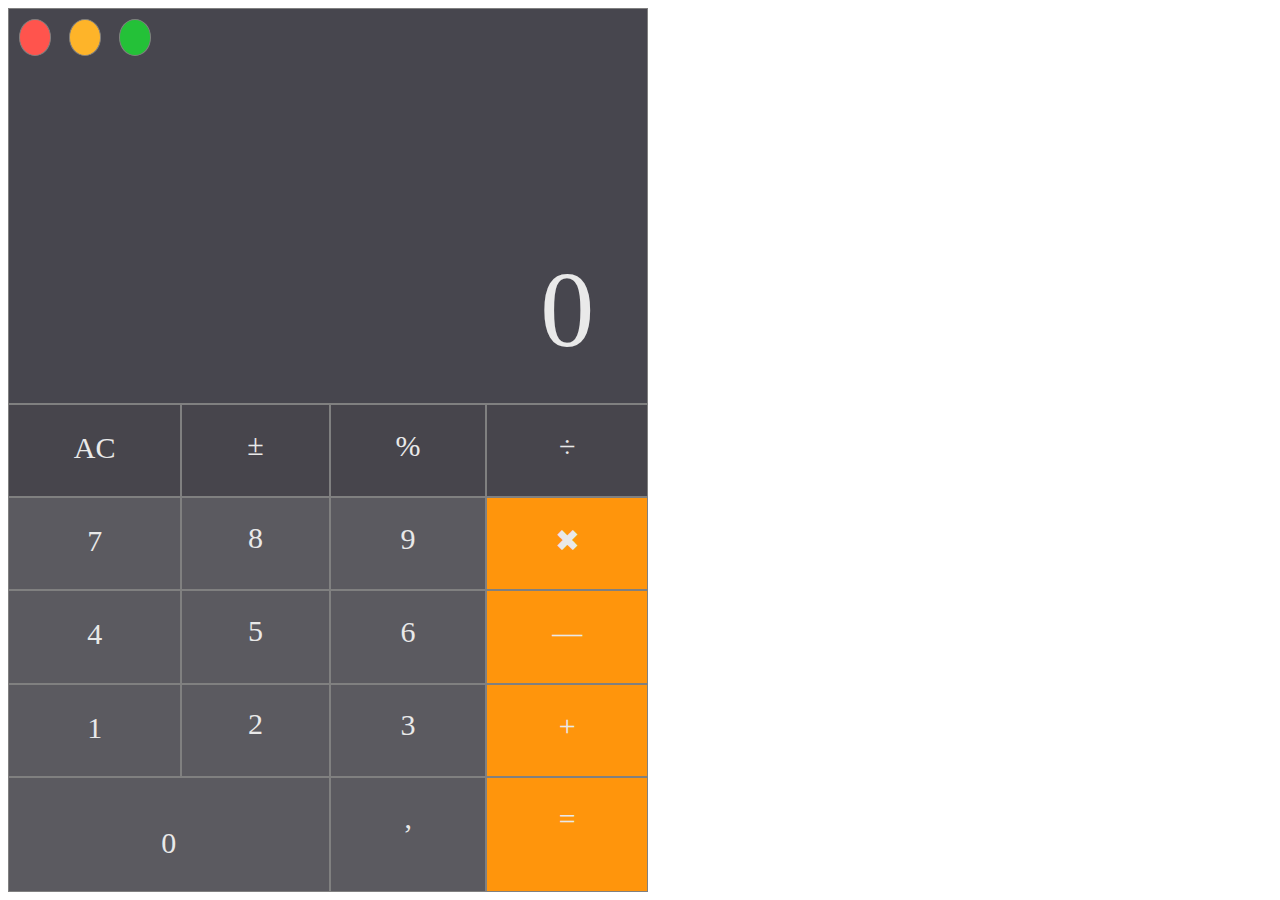
<file: Lab4/index.html>
<html lang="en">
<head>
    <meta charset="UTF-8">
    <meta http-equiv="X-UA-Compatible" content="IE=edge">
    <meta name="viewport" content="width=device-width, initial-scale=1.0">
    <link rel="stylesheet" type="text/css" href="style.css">
    <title>Document</title>
</head>
<body>
    <section class="head">
       <div class="buttons"> 
       <div class="red"></div>
        <div class="yel"></div>
        <div class="green"></div>
       </div>
      <div class="number">0</div> 
    </section>
    <div class="ac">AC</div>
    <div class="plusminus">&plusmn;</div>
    <div class="percent">%</div>
    <div class="division">&divide;</div>
    <div class="seven">7</div>
    <div class="eight">8</div>
    <div class="nine">9</div>
    <div class="more">&#10006;</div>
    <div class="four">4</div>
    <div class="five">5</div>
    <div class="six">6</div>
    <div class="minus">&mdash;</div>
    <div class="one">1</div>
    <div class="two">2</div>
    <div class="three">3</div>
    <div class="plus">+</div>
    <div class="zero">0</div>
    <div class="coma">&sbquo;</div>
    <div class="equals">&#61;</div>
</body>
</html>
</file>
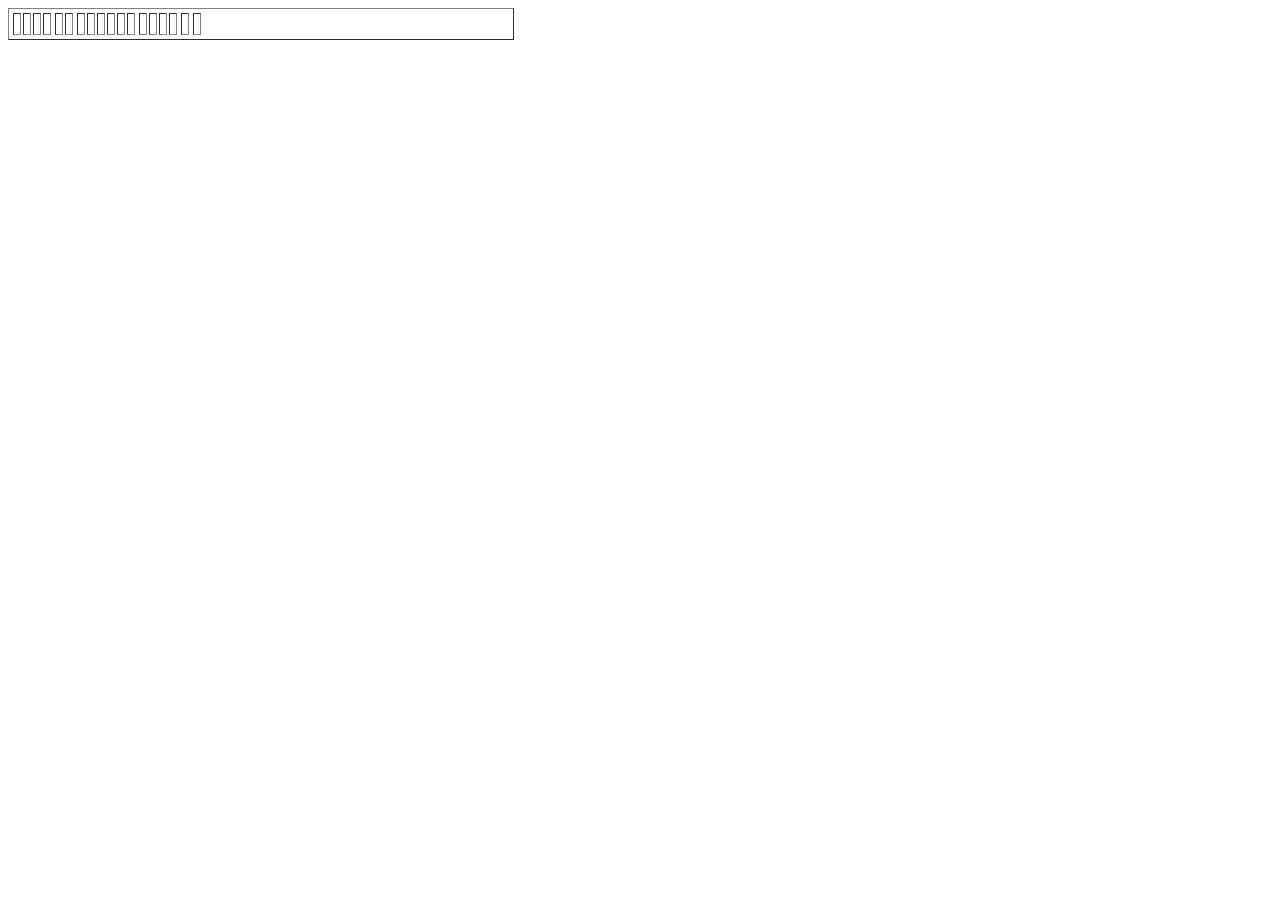
<file:  Lab2/page.html>
<html lang="ua">
<head>
    <meta charset="UTF-8">
    <meta http-equiv="X-UA-Compatible" content="IE=edge">
    <meta name="viewport" content="width=device-width, initial-scale=1.0">
    <link rel="stylesheet" type="text/css" href="style.css">
    <title>Document</title>
</head>
<body>
<table width="40%" border="1">
    <tr>
        <th rowspan="2">&nbsp</th>
        <th colspan="2">&nbsp</th>
        <th colspan="2">&nbsp</th>
        <th>&nbsp</th>
    </tr>
    <tr>
        <th colspan="4">&nbsp</th>
        <th>&nbsp</th>
    </tr>
    <tr>
        <th>&nbsp</th>
        <th>&nbsp</th>
        <th rowspan="2">&nbsp</th>
        <th>&nbsp</th>
        <th>&nbsp</th>
        <th>&nbsp</th>
    </tr>
    <tr>
        <th rowspan="2">&nbsp</th>
        <th>&nbsp</th>
        <th>&nbsp</th>
        <th rowspan="3" colspan="2">&nbsp</th>
    </tr>
    <tr>
        <th colspan="3" rowspan="2">&nbsp</th>
    </tr>
    <tr>
        <th>&nbsp</th>
    </tr>
    
</table>
</body>
</html>
</file>
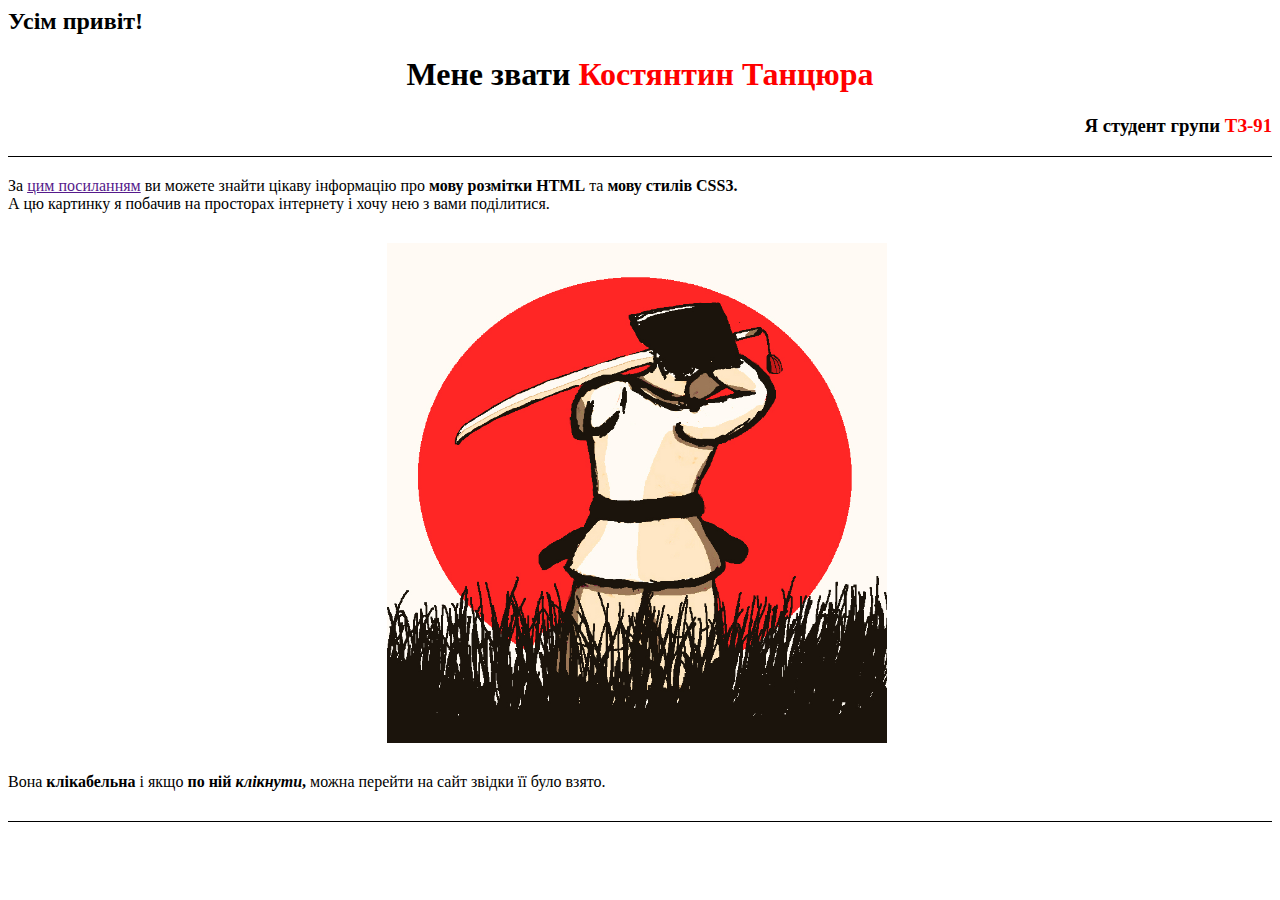
<file: Lab1/Lab1.html>
<html lang="ua">
<head>
    <meta charset="UTF-8">
    <meta http-equiv="X-UA-Compatible" content="IE=edge">
    <meta name="viewport" content="width=device-width, initial-scale=1.0">
    <link rel="stylesheet" type="text/css" href="Style1.css">
    <title>Document</title>
</head>
<body>
    <header>
        <h2>Усім привіт!</h2>
        <h1>Мене звати <b class="ng">Костянтин Танцюра</b></h1>
        <h3>Я студент групи <b class="ng">ТЗ-91</b></h3>
    </header>
    <main>
        <div class="text">За <a href="">цим посиланням</a> ви можете знайти цікаву інформацію про <b>мову розмітки HTML</b> та <b>мову стилів
            CSS3.</b><br>
            А цю картинку я побачив на просторах інтернету і хочу нею з вами поділитися. <br>
            <img src="1stpaint.jpg" alt=""><br>
            Вона <b>клікабельна</b> і якщо <b>по ній <em>клікнути</em>,</b>  можна перейти на сайт звідки її було взято. 
        </div>
    </main>
    <footer>

    </footer>
</body>
</html>
</file>
<file: Lab4/style.css>
body{
    max-width: 640px;
    display: grid;
    grid-template-areas: 
    "b1 b1 b1 b1" 
    "b2 b3 b4 b5"
    "b6 b7 b8 b9"
    "b10 b11 b12 b13"
    "b14 b15 b16 b17"
    "b18 b18 b19 b20";
    color: #e9e9e9;
    font-family: 'Times New Roman', Times, serif;
}

.division,
.more,
.minus,
.plus,
.equals{
    background-color: #ff950c;
    transition-duration: 0.5s;
}

.more:hover,
.minus:hover,
.plus:hover,
.equals:hover{
    background-color: #e88300;
    transition-duration: 0.5s;
}


.red,
.yel,
.green{
    border-radius: 50%;
    height: 30px;
    width: 30px;
}

.red{
 background-color: #ff544d;
}

.yel{
    background-color: #feb429;
}

.green{
    background-color: #24c138;
}

section{
    display: grid;
    position: relative;
    border: 0.5px solid gray;
    min-height: 180px;
    grid-template-columns: 1fr 1fr;
    background-color: #47464e;
}

div{
    position: relative;
    border: 0.5px solid gray;
    text-align: center;
    vertical-align: middle;
    padding-top: 15%;
    font-size: 30px;
    background-color: #5b5a60;
}

.number{
   
    font-size: 108px;
    margin-top: 60%;
    margin-left: 50%;
    border: 0;
    background-color: #47464e;
}

.ac,
.plusminus,
.percent,
.division{
    background-color: #47454c;
}

.buttons{
    display: grid;
    grid-template-columns: 30px 30px 30px;
    gap: 20px;
    padding-top: 10px;
    padding-left: 10px;
    border: 0;
    background-color: #47464e;
}

.head{
    grid-area: b1;
}

.ac{
    grid-area: b2;
}

.plusminus{
    grid-area: b3;
}

.percent{
    grid-area: b4;
}

.division{
    grid-area: b5;
}

.seven{
    grid-area: b6;
}

.eight{
    grid-area: b7;
}

.nine{
    grid-area: b8;
}

.more{
    grid-area: b9;
}

.four{
    grid-area: b10;
}

.five{
    grid-area: b11;
}

.six{
    grid-area: b12;
}

.minus{
    grid-area: b13;
}

.one{
    grid-area: b14;
}

.two{
    grid-area: b15;
}

.three{
    grid-area: b16;
}

.plus{
    grid-area: b17;
}

.zero{
    grid-area: b18;
}

.coma{
    grid-area: b19;
}

.equals{
    grid-area: b20;
}
</file>
<file:  Lab2/style.css>
tr{
    display: inline-block;
}
</file>
<file: Lab1/Style1.css>
.ng{
    color: red;
}

h1{
    position: relative;
    text-align: center;
}

h3{
    position: relative;
    text-align: end;
}

main,
header{
    border-bottom: 1px solid black;
}

main{
    margin: 20 0 20 0;
    padding-bottom: 30px;
}

img{
    height: 500px;
    width: 500px;
    margin-left: 30%;
    margin-top: 30px;
    margin-bottom: 30px;
}
</file>
